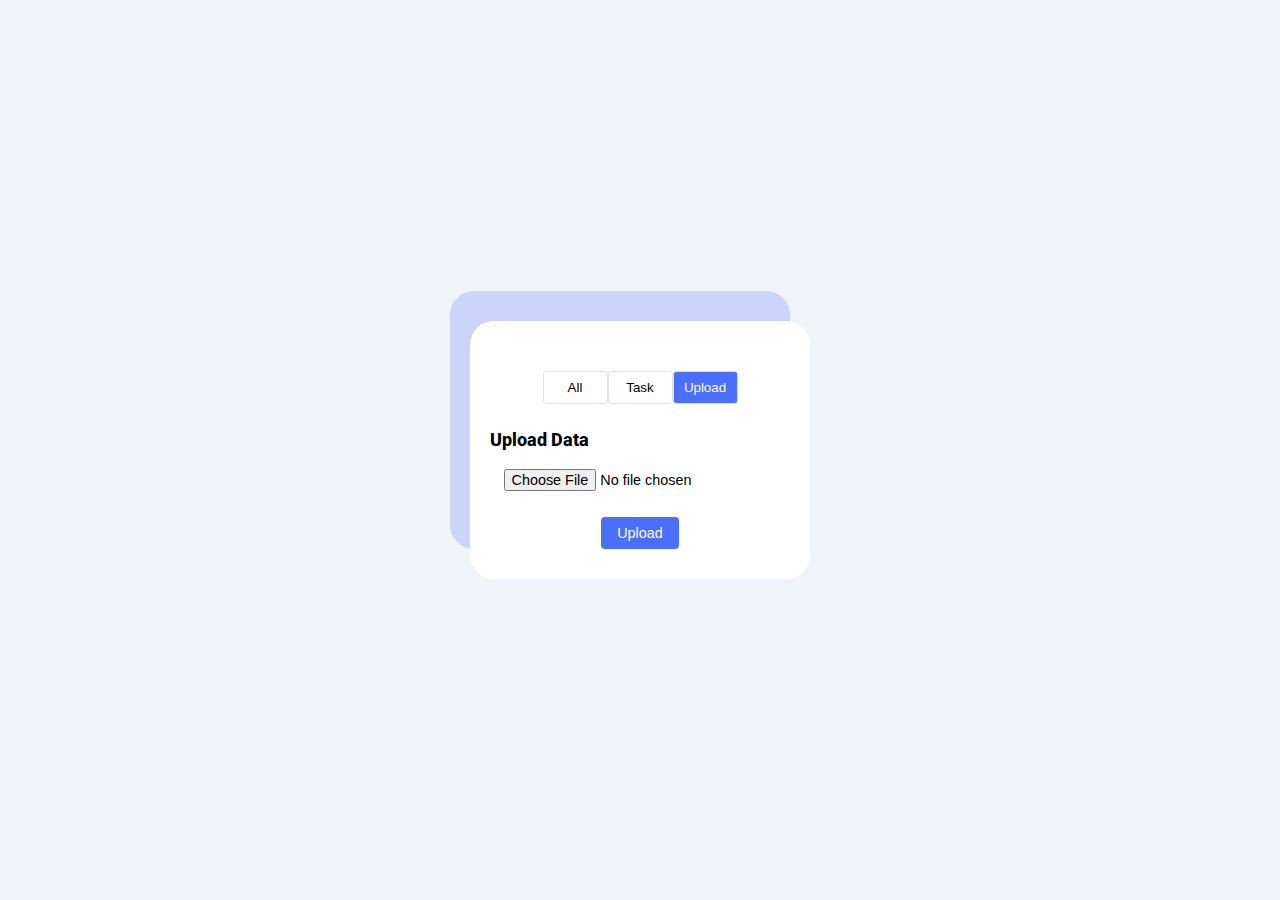
<file: loker/uploads.html>
<!DOCTYPE html>
<html lang="en">
<head>
  <meta charset="UTF-8">
  <title>Upload Data</title>
  <link rel="stylesheet" href="style/style.css">
</head>
<body>
  <link rel="stylesheet" href="https://cdnjs.cloudflare.com/ajax/libs/font-awesome/6.0.0-beta3/css/all.min.css">

  <div class="container">
    <div class="selector">
      <div class="filter-bar">
        <button class="filter-btn" onclick="window.location.href='index.html'" data-tab="all">All</button>
        <button class="filter-btn" onclick="window.location.href='task.html'" data-tab="Task">Task</button>
        <button class="filter-btn active" onclick="window.location.href='uploads.html'" data-tab="upload">Upload</button>
      </div>
      <h2>Upload Data</h2>
      <form id="uploadForm" enctype="multipart/form-data" method="post" action="upload.php">
        <input type="file" id="fileInput" name="file" accept=".json">
        <button type="submit">Upload</button>
      </form>
      <div id="uploadMessage"></div>
    </div>
  </div>
  <script src="js/uploads.js"></script>
</body>
</html>
</file>
<file: loker/style/style.css>
@import url("https://fonts.googleapis.com/css2?family=Roboto:wght@400&display=swap");

* {
  margin: 0;
  padding: 0;
  box-sizing: border-box;
}

h2 {
  font-family: "Roboto", sans-serif;
  font-weight: 800;
  font-size: 18px;
  margin-top: 25px;
  margin-bottom: 13px;
}

h3 {
  font-family: "Roboto", sans-serif;
  font-weight: 400;
  font-size: 16px;
}

h5 {
  font-family: "Roboto", sans-serif;
  font-weight: 400;
  font-size: 15px;
}

.container {
  display: flex;
  justify-content: center;
  align-items: center;
  min-height: 100vh;
  background-color: #f0f4f8;
}

.selector {
  background-color: #ffffff;
  border-radius: 24px;
  padding: 20px;
  max-width: 340px;
  width: 90%;
  box-shadow: -20px -30px #ccd5f9;
}

.filter-bar {
  display: flex;
  margin: 30px auto;
  margin-bottom: 20px;
  justify-content: center;
  min-width: 300px;
}

.filter-btn {
  background: none;
  border: 1px solid #dde1f4;
  width: 65px;
  padding: 8px;
  border-radius: 3px;
  cursor: pointer;
}

.filter-btn.active {
  background: #4a6fff;
  color: #fff;
}

.search-input {
  width: 80%;
  padding: 14px;
  display: block;
  margin: 0 auto;
  margin-bottom: 20px;
  border: 1px solid #dde1f4;
  background: #f2f5ff;
  border-radius: 5px;
}

.daerah-list {
  list-style: none;
  margin-top: 10px;
}

#lowongan-list {
  list-style: none;
  margin-top: 15px;
}

.daerah-title {
  display: flex;
  width: 300px;
  justify-content: space-between;
  padding: 15px;
  cursor: pointer;
  margin: 0 auto;
  transition: background-color 0.3s ease;
}

#lowongan-tite {
  display: flex;
  width: 300px;
  justify-content: space-between;
  padding: 15px;
  cursor: pointer;
  margin: 0 auto;
  transition: background-color 0.3s ease;
}

.daerah-title:hover {
  background-color: #f2f5ff;
  border-radius: 4px;
}

.icon {
  display: flex;
  align-items: center;
}

.icon img {
  width: 24px;
  height: 24px;
  margin-right: 10px;
  border-radius: 50%;
  object-fit: cover;
}

.daerah title.selected {
  background-color: #e0e7ff;
  border-radius: 5px;
  padding: 14px;
}

.no-results {
  text-align: center;
  color: #999;
  padding: 10px;
}

@media (max-width: 365px) {
  .selector {
    width: 80%;
  }

  .filter-bar {
    flex-wrap: wrap;
    min-width: unset;
  }

  .filter-btn {
    flex: 1 1 45%;
  }

  .daerah-list {
    flex-direction: column;
    align-items: flex-start;
    width: 100%;
  }

  .icon {
    margin-bottom: 8px;
  }

  .heart {
    align-self: flex-end;
    font-size: 16px;
    margin-top: 5px;
  }
}
.status-button {
  background-color: #f0ad4e; /* Warna oranye untuk tombol status */
  color: white; /* Teks berwarna putih */
  border: none; /* Tanpa border */
  padding: 5px 10px; /* Padding */
  text-align: center; /* Teks rata tengah */
  text-decoration: none; /* Tanpa garis bawah */
  display: inline-block; /* Menyusun tombol dalam baris */
  margin: 5px; /* Jarak antar tombol */
  cursor: pointer; /* Tangan saat hover */
  border-radius: 5px; /* Sudut membulat */
}

.status-button:hover {
  background-color: #ec971f; /* Warna lebih gelap saat hover */
}
.copy-button {
  background-color: #7886f5; /* Warna oranye untuk tombol status */
  color: white; /* Teks berwarna putih */
  border: none; /* Tanpa border */
  padding: 10px 15px; /* Padding */
  text-align: center; /* Teks rata tengah */
  text-decoration: none; /* Tanpa garis bawah */
  display: inline-block; /* Menyusun tombol dalam baris */
  margin: 5px; /* Jarak antar tombol */
  cursor: pointer; /* Tangan saat hover */
  border-radius: 5px; /* Sudut membulat */
}

.copy-button:hover {
  background-color: #495ef6; /* Warna lebih gelap saat hover */
}

#uploadForm {
  display: flex;
  flex-direction: column;
  align-items: center;
}

#fileInput {
  margin-bottom: 20px;
  margin-bottom: 20px;
  padding: 6px;
  font-size: 0.9rem;
}

#uploadForm button {
  background-color: #4a6fff;
  color: #fff;
  border: none;
  padding: 8px 16px;
  border-radius: 4px;
  cursor: pointer;
  font-size: 0.9rem;
  transition: background-color 0.3s ease;
}

#uploadForm button:hover {
  background-color: #1d44e4;
}

#uploadMessage {
  margin-top: 10px;
  font-size: 0.9rem;  
}
</file>
